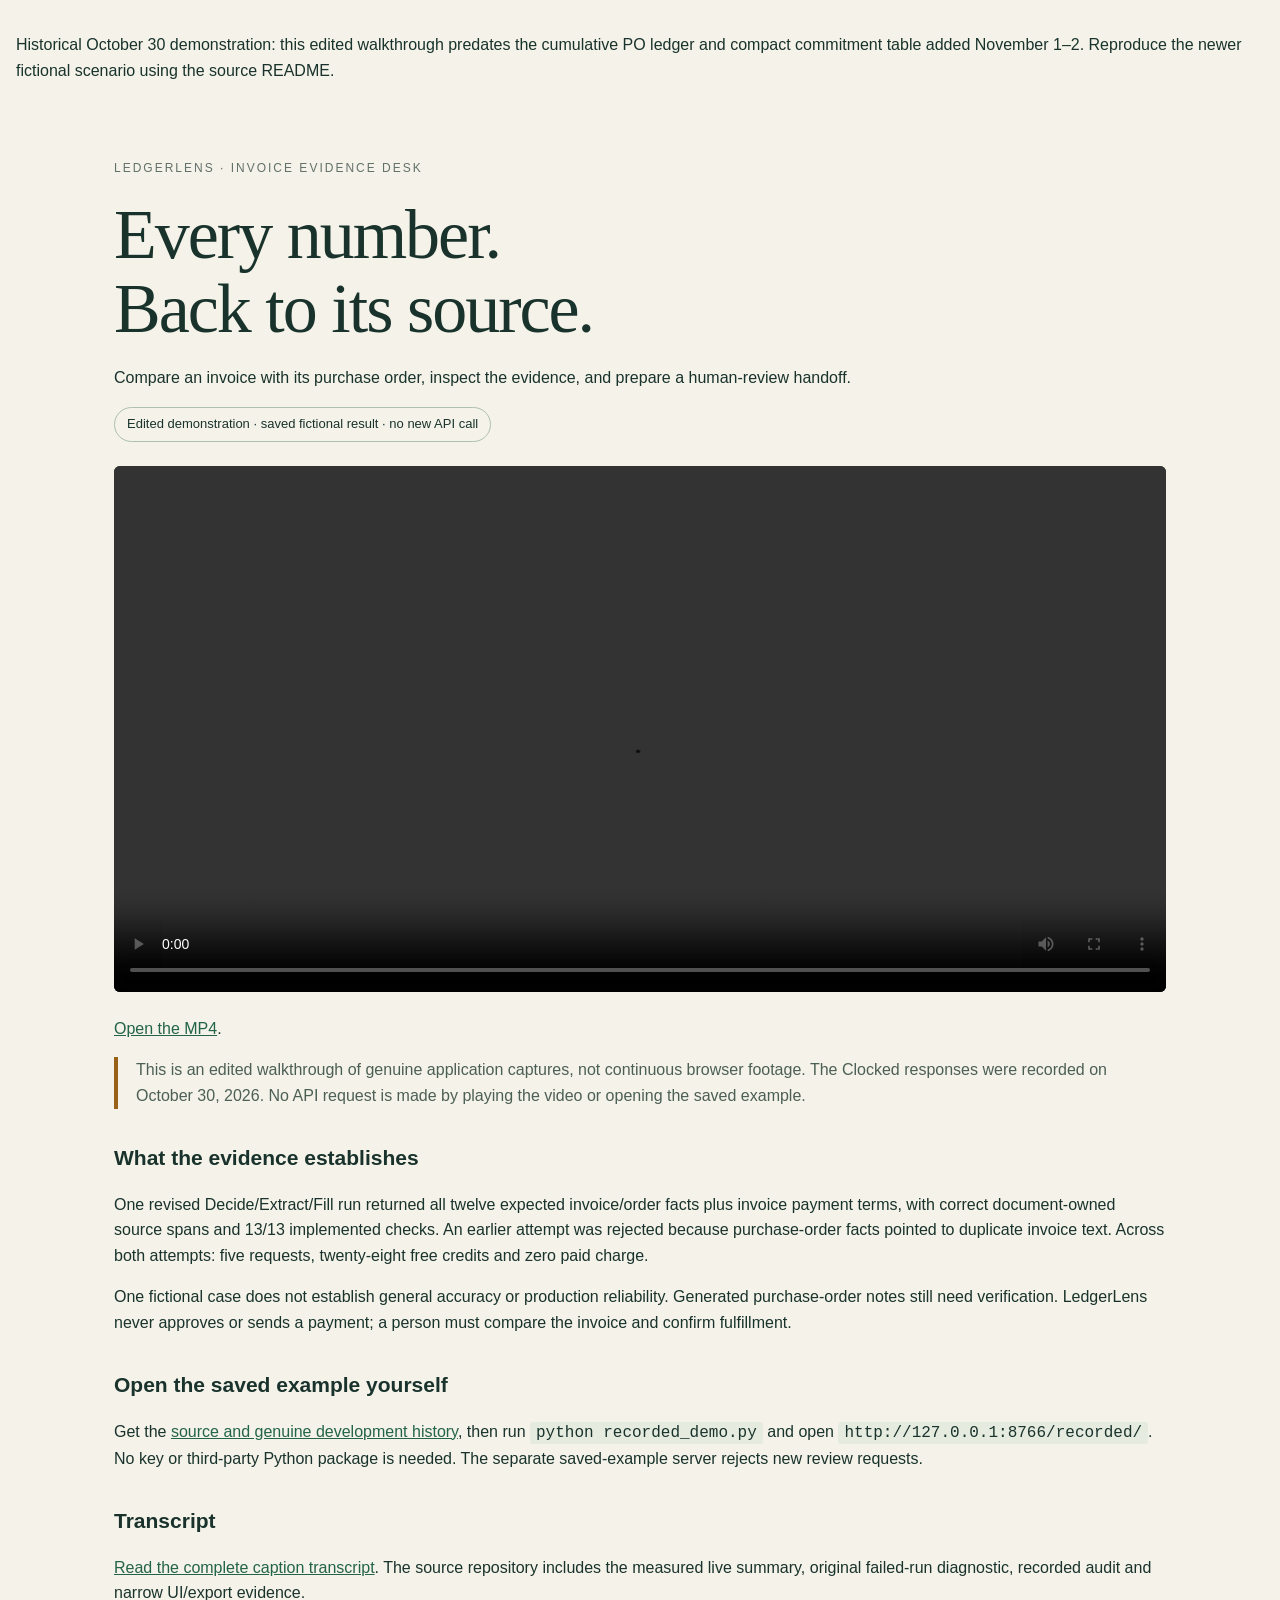
<file: docs/demo/index.html>
<!doctype html>
<html lang="en"><head><meta charset="utf-8"><meta name="viewport" content="width=device-width,initial-scale=1"><title>LedgerLens — recorded demonstration</title>
<style>:root{color-scheme:light}*{box-sizing:border-box}body{margin:0;background:#f4f2e9;color:#19332c;font:16px/1.6 Arial,sans-serif}main{max-width:1100px;margin:auto;padding:32px 24px 56px}.eyebrow{font-size:12px;text-transform:uppercase;letter-spacing:2px;color:#627169}h1{font:normal clamp(40px,7vw,70px)/1.05 Georgia,serif;letter-spacing:-2px;margin:20px 0}h2{font-size:21px;margin-top:32px}.label{display:inline-block;border:1px solid #adc1ac;border-radius:24px;padding:6px 12px;font-size:13px}video{display:block;width:100%;background:#19332c;margin:24px 0;border-radius:6px}.limit{border-left:4px solid #996017;padding-left:18px;color:#4c5f55}a{color:#236448}code{background:#e6ebdf;padding:2px 6px;border-radius:3px}footer{font-size:13px;color:#627169;margin-top:36px}</style></head>
<body>
<p style="padding:1rem">Historical October 30 demonstration: this edited walkthrough predates the cumulative PO ledger and compact commitment table added November 1–2. Reproduce the newer fictional scenario using the source README.</p><main><p class="eyebrow">LedgerLens · invoice evidence desk</p><h1>Every number.<br>Back to its source.</h1><p>Compare an invoice with its purchase order, inspect the evidence, and prepare a human-review handoff.</p><span class="label">Edited demonstration · saved fictional result · no new API call</span>
<video controls preload="metadata" aria-label="Edited LedgerLens demonstration using genuine UI captures and a recorded fictional result"><source src="ledgerlens-edited-demo.mp4" type="video/mp4"><track kind="captions" src="ledgerlens-demo.en.vtt" srclang="en" label="English" default>Your browser cannot play this video.</video>
<p><a href="ledgerlens-edited-demo.mp4">Open the MP4</a>.</p>
<p class="limit">This is an edited walkthrough of genuine application captures, not continuous browser footage. The Clocked responses were recorded on October 30, 2026. No API request is made by playing the video or opening the saved example.</p>
<h2>What the evidence establishes</h2><p>One revised Decide/Extract/Fill run returned all twelve expected invoice/order facts plus invoice payment terms, with correct document-owned source spans and 13/13 implemented checks. An earlier attempt was rejected because purchase-order facts pointed to duplicate invoice text. Across both attempts: five requests, twenty-eight free credits and zero paid charge.</p><p>One fictional case does not establish general accuracy or production reliability. Generated purchase-order notes still need verification. LedgerLens never approves or sends a payment; a person must compare the invoice and confirm fulfillment.</p>
<h2>Open the saved example yourself</h2><p>Get the <a href="https://github.com/ItsMeSamey/ledgerlens-clocked">source and genuine development history</a>, then run <code>python recorded_demo.py</code> and open <code>http://127.0.0.1:8766/recorded/</code>. No key or third-party Python package is needed. The separate saved-example server rejects new review requests.</p>
<h2>Transcript</h2><p><a href="ledgerlens-demo-transcript.txt">Read the complete caption transcript</a>. The source repository includes the measured live summary, original failed-run diagnostic, recorded audit and narrow UI/export evidence.</p>
</main></body></html>
</file>
